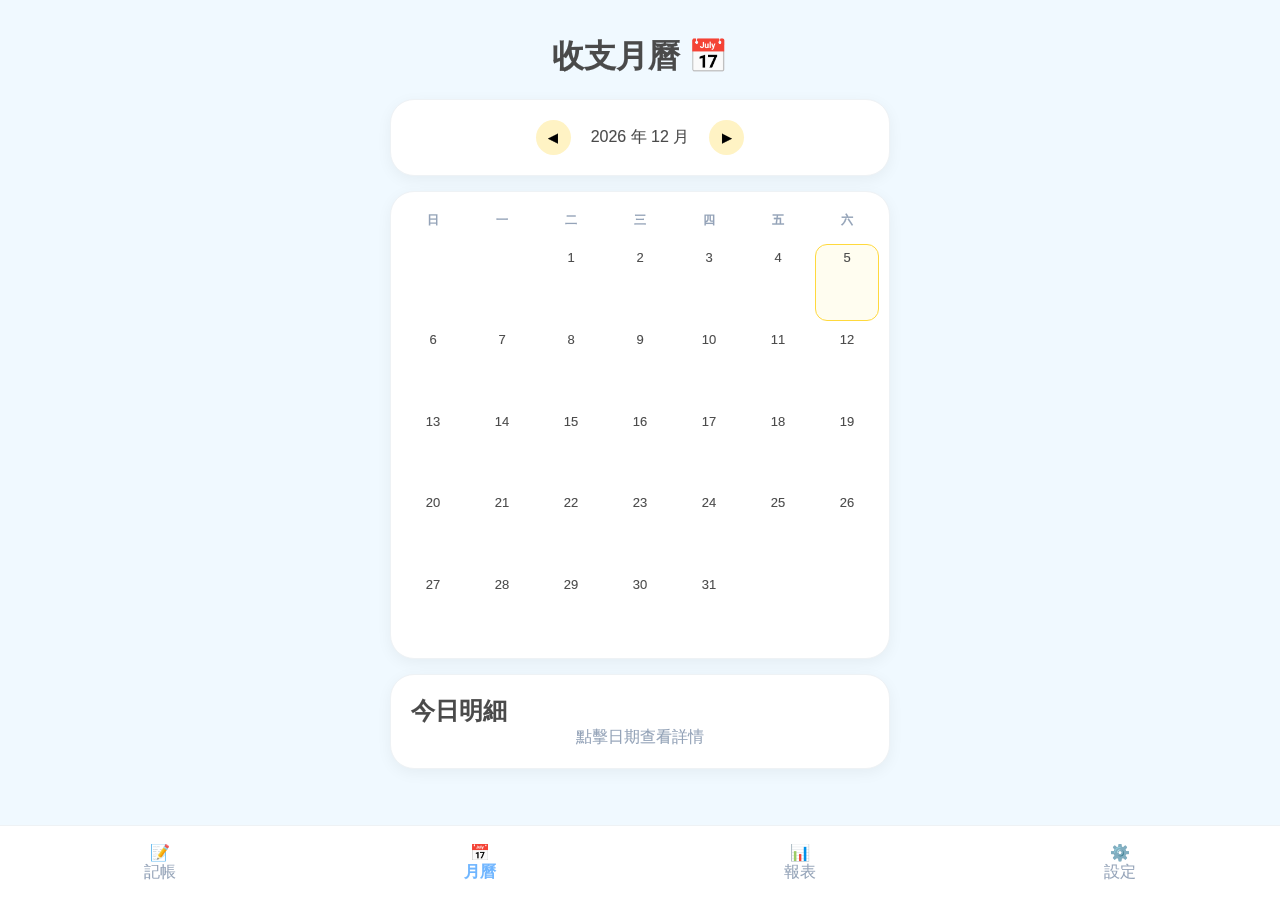
<file: calendar.html>
<!doctype html>
<html lang="zh-Hant">
  <head>
    <meta charset="UTF-8" />
    <meta name="viewport" content="width=device-width, initial-scale=1.0, maximum-scale=1.0, user-scalable=no" />
    <title>UnaRich - 月曆檢視</title>
    <link rel="stylesheet" href="style.css" />
  </head>
  <body class="page-calendar">
    <header class="app-header"><h1>收支月曆 📅</h1></header>
    <main class="container">
      <div class="month-selector card">
        <button onclick="changeMonth(-1)" class="nav-btn">◀</button>
        <div id="current-month-display">2026 年 03 月</div>
        <button onclick="changeMonth(1)" class="nav-btn">▶</button>
      </div>
      <div class="card" style="padding: 10px">
        <div class="calendar-grid" id="calendar-grid"></div>
      </div>
      <div class="card">
        <h2 id="selected-date-title">今日明細</h2>
        <div id="day-detail-list">
          <p style="text-align: center; color: var(--text-sub)">點擊日期查看詳情</p>
        </div>
      </div>
    </main>
    <div id="nav-placeholder"></div>
    <script src="script.js"></script>
  </body>
</html>
</file>
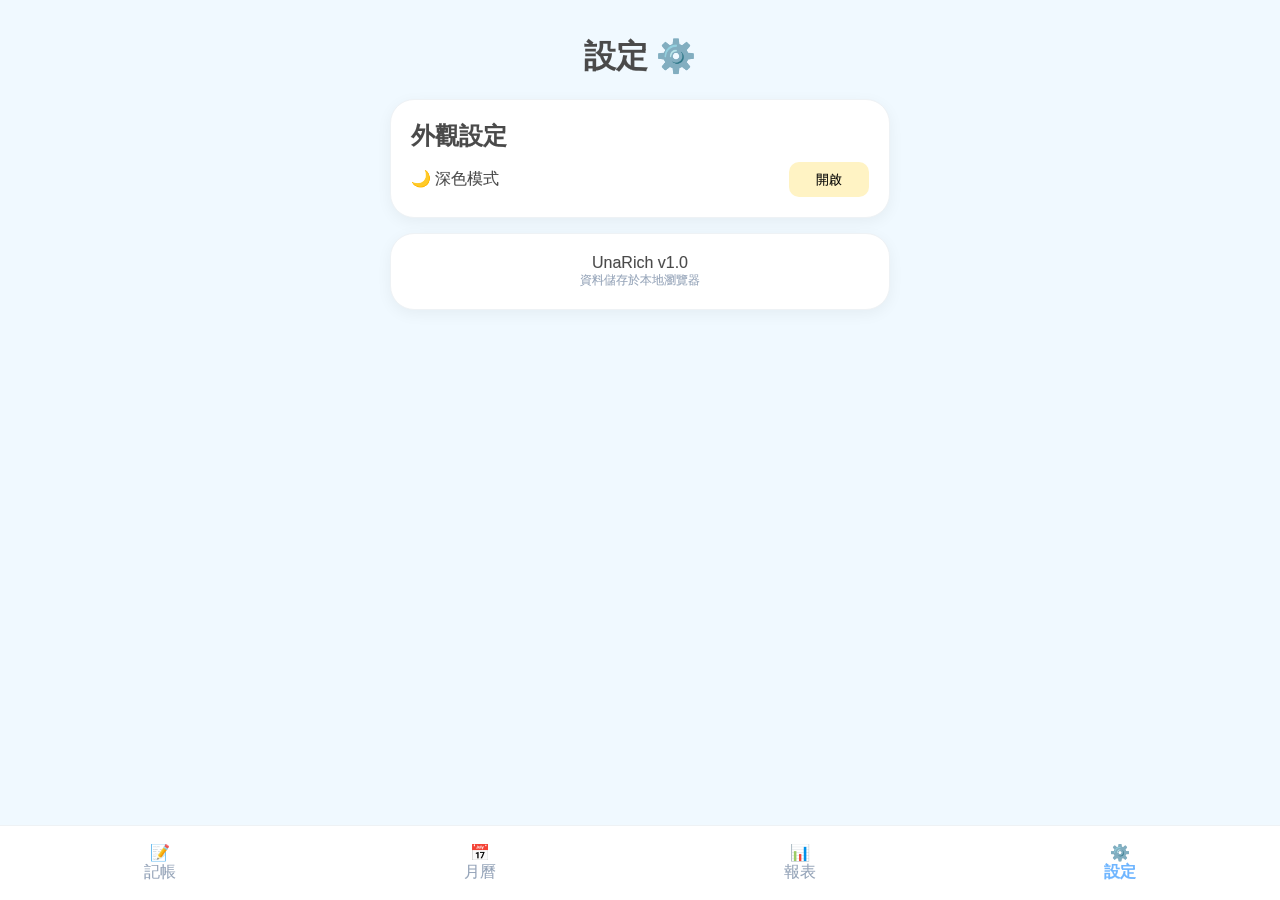
<file: settings.html>
<!doctype html>
<html lang="zh-Hant">
  <head>
    <meta charset="UTF-8" />
    <meta name="viewport" content="width=device-width, initial-scale=1.0, maximum-scale=1.0, user-scalable=no" />
    <title>UnaRich - 設定</title>
    <link rel="stylesheet" href="style.css" />
  </head>
  <body class="page-settings">
    <header class="app-header"><h1>設定 ⚙️</h1></header>
    <main class="container">
      <section class="card">
        <h2>外觀設定</h2>
        <div style="display: flex; justify-content: space-between; align-items: center; margin-top: 10px">
          <span>🌙 深色模式</span>
          <button id="dark-mode-toggle" class="nav-btn" onclick="toggleDarkMode()" style="width: 80px; border-radius: 10px">開啟</button>
        </div>
      </section>
      <section class="card" style="text-align: center">
        <p>UnaRich v1.0</p>
        <p style="font-size: 12px; color: var(--text-sub)">資料儲存於本地瀏覽器</p>
      </section>
    </main>
    <div id="nav-placeholder"></div>
    <script src="script.js"></script>
  </body>
</html>
</file>
<file: style.css>
:root {
    --bg-color: #f0f9ff; --card-bg: #ffffff; --text-main: #4a4a4a; --text-sub: #94a3b8;
    --border-color: #eef2f5; --primary: #ffd93d; --accent: #6eb5ff;
    --expense: #ff8b8b; --income: #6bcb77; --nav-bg: rgba(255, 255, 255, 0.95);
}
body.dark-mode {
    --bg-color: #121212; --card-bg: #1e1e1e; --text-main: #e2e8f0; --border-color: #333;
    --nav-bg: rgba(30, 30, 30, 0.95);
}
* { box-sizing: border-box; margin: 0; padding: 0; -webkit-text-stroke: 0.1px; }
body { 
    font-family: sans-serif; background: var(--bg-color); color: var(--text-main); 
    padding: 15px; padding-bottom: 90px; transition: 0.3s;
}
.container { max-width: 500px; margin: 0 auto; }
.app-header { text-align: center; padding: 20px 0; }
.card { 
    background: var(--card-bg); padding: 20px; border-radius: 24px; 
    margin-bottom: 15px; border: 1px solid var(--border-color);
    box-shadow: 0 4px 15px rgba(0,0,0,0.05);
}
input, select, .type-btn, .save-btn { 
    width: 100%; height: 50px; border-radius: 15px; border: 2px solid var(--border-color);
    background: var(--card-bg); color: var(--text-main); font-size: 16px; margin: 8px 0; padding: 0 15px;
}
.type-switcher { display: flex; gap: 10px; }
.type-btn { cursor: pointer; font-weight: bold; color: var(--text-sub); }
.active-exp { background: var(--expense) !important; color: white !important; border-color: var(--expense) !important; }
.active-inc { background: var(--income) !important; color: white !important; border-color: var(--income) !important; }
.save-btn { background: var(--primary); border: none; font-weight: bold; cursor: pointer; box-shadow: 0 4px 0 #e6c235; }
.save-btn:active { transform: translateY(2px); box-shadow: 0 2px 0 #e6c235; }
.bottom-nav { 
    position: fixed; bottom: 0; left: 0; right: 0; height: 75px; 
    background: var(--nav-bg); display: flex; align-items: center; border-top: 1px solid var(--border-color);
}
.nav-item { flex: 1; text-align: center; text-decoration: none; color: var(--text-sub); }
.nav-item.active { color: var(--accent); font-weight: bold; }
.chart-container { position: relative; height: 260px; width: 100%; margin-top: 10px; }
.month-selector { display: flex; align-items: center; justify-content: center; gap: 20px; }
.nav-btn { width: 35px; height: 35px; border-radius: 50%; border: none; background: #fff3c4; cursor: pointer; }
.record-item { display: flex; justify-content: space-between; padding: 12px 0; border-bottom: 1px solid var(--border-color); }
.toast { 
    position: fixed; bottom: 90px; left: 50%; transform: translateX(-50%); 
    background: rgba(0,0,0,0.8); color: white; padding: 10px 20px; border-radius: 20px; 
    opacity: 0; transition: 0.3s; pointer-events: none;
}

/* 月曆網格佈局 */
.calendar-grid {
    display: grid;
    grid-template-columns: repeat(7, 1fr);
    gap: 5px;
    text-align: center;
}

.calendar-day-head {
    font-weight: bold;
    font-size: 12px;
    padding: 10px 0;
    color: var(--text-sub);
}

.calendar-day {
    aspect-ratio: 1 / 1.2;
    border-radius: 12px;
    padding: 5px;
    display: flex;
    flex-direction: column;
    justify-content: flex-start;
    align-items: center;
    font-size: 13px;
    cursor: pointer;
    transition: 0.2s;
    border: 1px solid transparent;
}

.calendar-day:active { transform: scale(0.9); }
.calendar-day.today { border: 1px solid var(--primary); background: #fffdf0; }
.calendar-day.selected { background: var(--secondary); color: white !important; }

/* 月曆上的小金額文字 */
.cal-exp { font-size: 9px; color: var(--expense); transform: scale(0.8); }
.cal-inc { font-size: 9px; color: var(--income); transform: scale(0.8); }
.calendar-day.selected .cal-exp, 
.calendar-day.selected .cal-inc { color: white; }
</file>
